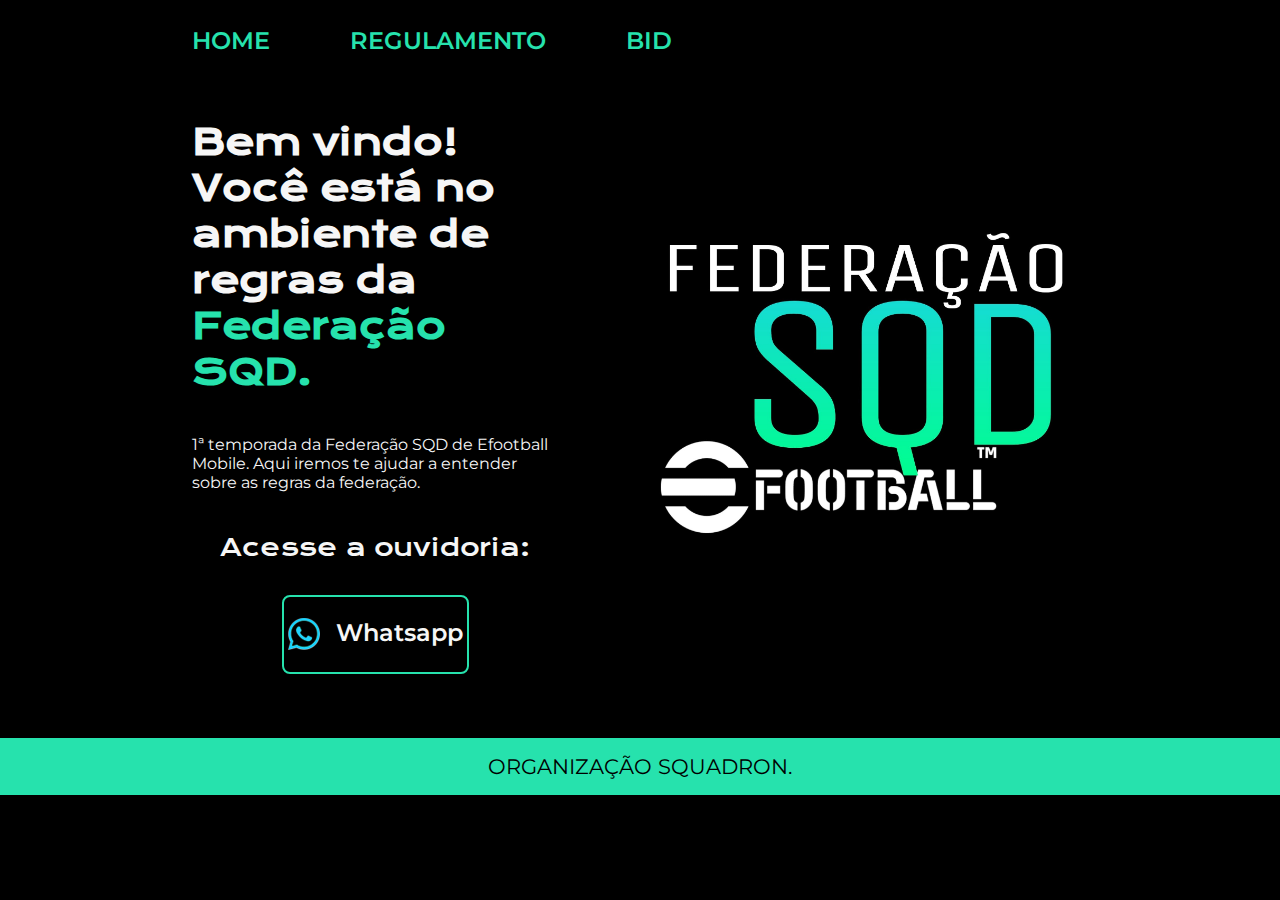
<file: REGULAMENTO/index.html>
<!DOCTYPE html>
<html lang="pt-br">

<head>
    <meta charset="UTF-8">
    <meta http-equiv="X-UA-Compatible" content="IE=edge">
    <meta name="viewport" content="width=device-width, initial-scale=1.0">
    <title>Regulamento</title>
    <link rel="stylesheet" href="./styles/style.css">
</head>

<body>
    <header class="cabecalho">
        <nav class="cabecalho__menu">
            <a class="cabecalho__menu__link" href="index.html">HOME</a>
            <a class="cabecalho__menu__link" href="REGULAMENTO.html">REGULAMENTO</a>
            <a class="cabecalho__menu__link" href="BID.html">BID</a>
        </nav>
    </header>
    <main class="apresentacao">
        <section class="apresentacao__conteudo">
            <h1 class="apresentacao__conteudo__titulo__tamanho">Bem vindo! <br>Você está no ambiente de regras da <strong
                    class="titulo-destaque">Federação SQD.<br></strong></h1>
            <p class="apresentacao__conteudo__texto">1ª temporada da Federação SQD de Efootball Mobile. Aqui iremos te
                ajudar a entender sobre as regras da federação.</p>
            <div class="apresentacao__links">
                <h2 class="apresentacao__links__subtitulo">Acesse a ouvidoria:</h2>

                <a class="apresentacao__links__navegacao" href="https://chat.whatsapp.com/JXNB5vXyrvqD1pKsnxObLy">
                    <img src="./assets/whatsapp.png">
                    Whatsapp
                </a>
            </div>
        </section>
        <img class="apresentacao__imagem" src="./assets/imgcort.jpeg" alt="Foto SQD">
    </main>
    <footer class="rodape">
        <p>ORGANIZAÇÃO SQUADRON.</p>
    </footer>
</body>

</html>
</file>
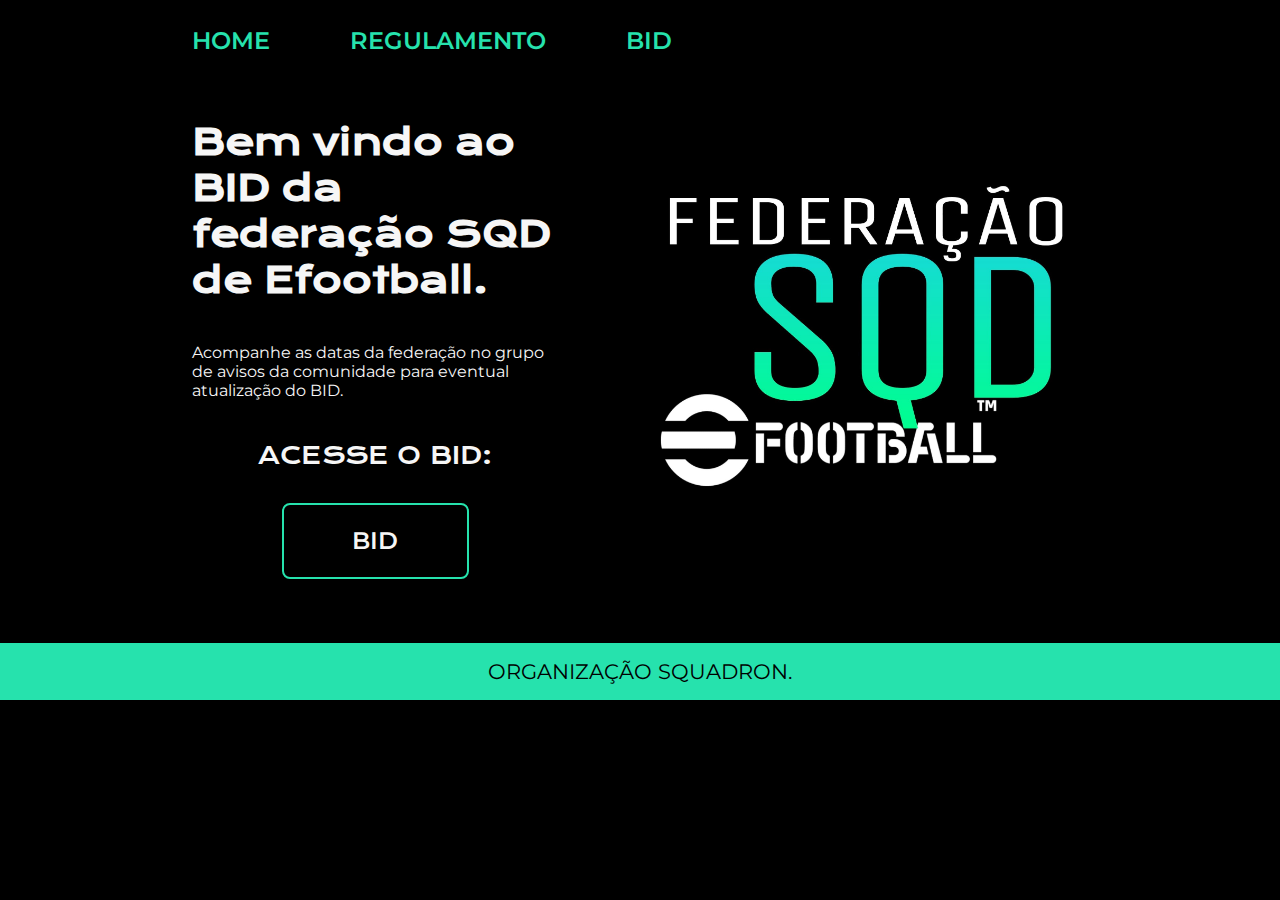
<file: REGULAMENTO/BID.html>
<!DOCTYPE html>
<html lang="pt-br">

<head>
    <meta charset="UTF-8">
    <meta http-equiv="X-UA-Compatible" content="IE=edge">
    <meta name="viewport" content="width=device-width, initial-scale=1.0">
    <title>Regulamento</title>
    <link rel="stylesheet" href="./styles/style.css">
</head>

<body>
    <header class="cabecalho">
        <nav class="cabecalho__menu">
            <a class="cabecalho__menu__link" href="index.html">HOME</a>
            <a class="cabecalho__menu__link" href="REGULAMENTO.html">REGULAMENTO</a>
            <a class="cabecalho__menu__link" href="BID.html">BID</a>
        </nav>
    </header>

    <main class="apresentacao">
        <section class="apresentacao__conteudo">
            <h1 class="apresentacao__conteudo__titulo__tamanho">Bem vindo ao BID da federação SQD de Efootball.</h1>
            <p class="apresentacao__conteudo__texto">Acompanhe as datas da federação no grupo de avisos da
                comunidade para eventual atualização do BID.</p>

            <div class="apresentacao__links">
                <h2 class="apresentacao__links__subtitulo">ACESSE O BID:</h2>
                <a class="apresentacao__links__navegacao"
                    href="https://drive.google.com/file/d/1cDZJe0WaY3lZBCLlsDnZuhOT_hHdAJb_/view?usp=drive_link">

                    BID
                </a>
            </div>

        </section>
        <img class="apresentacao__imagem" src="./assets/imgcort.jpeg" alt="LOGO SQD">
    </main>

    <footer class="rodape__test">

        <p>ORGANIZAÇÃO SQUADRON.</p>

    </footer>

</body>

</html>
</file>
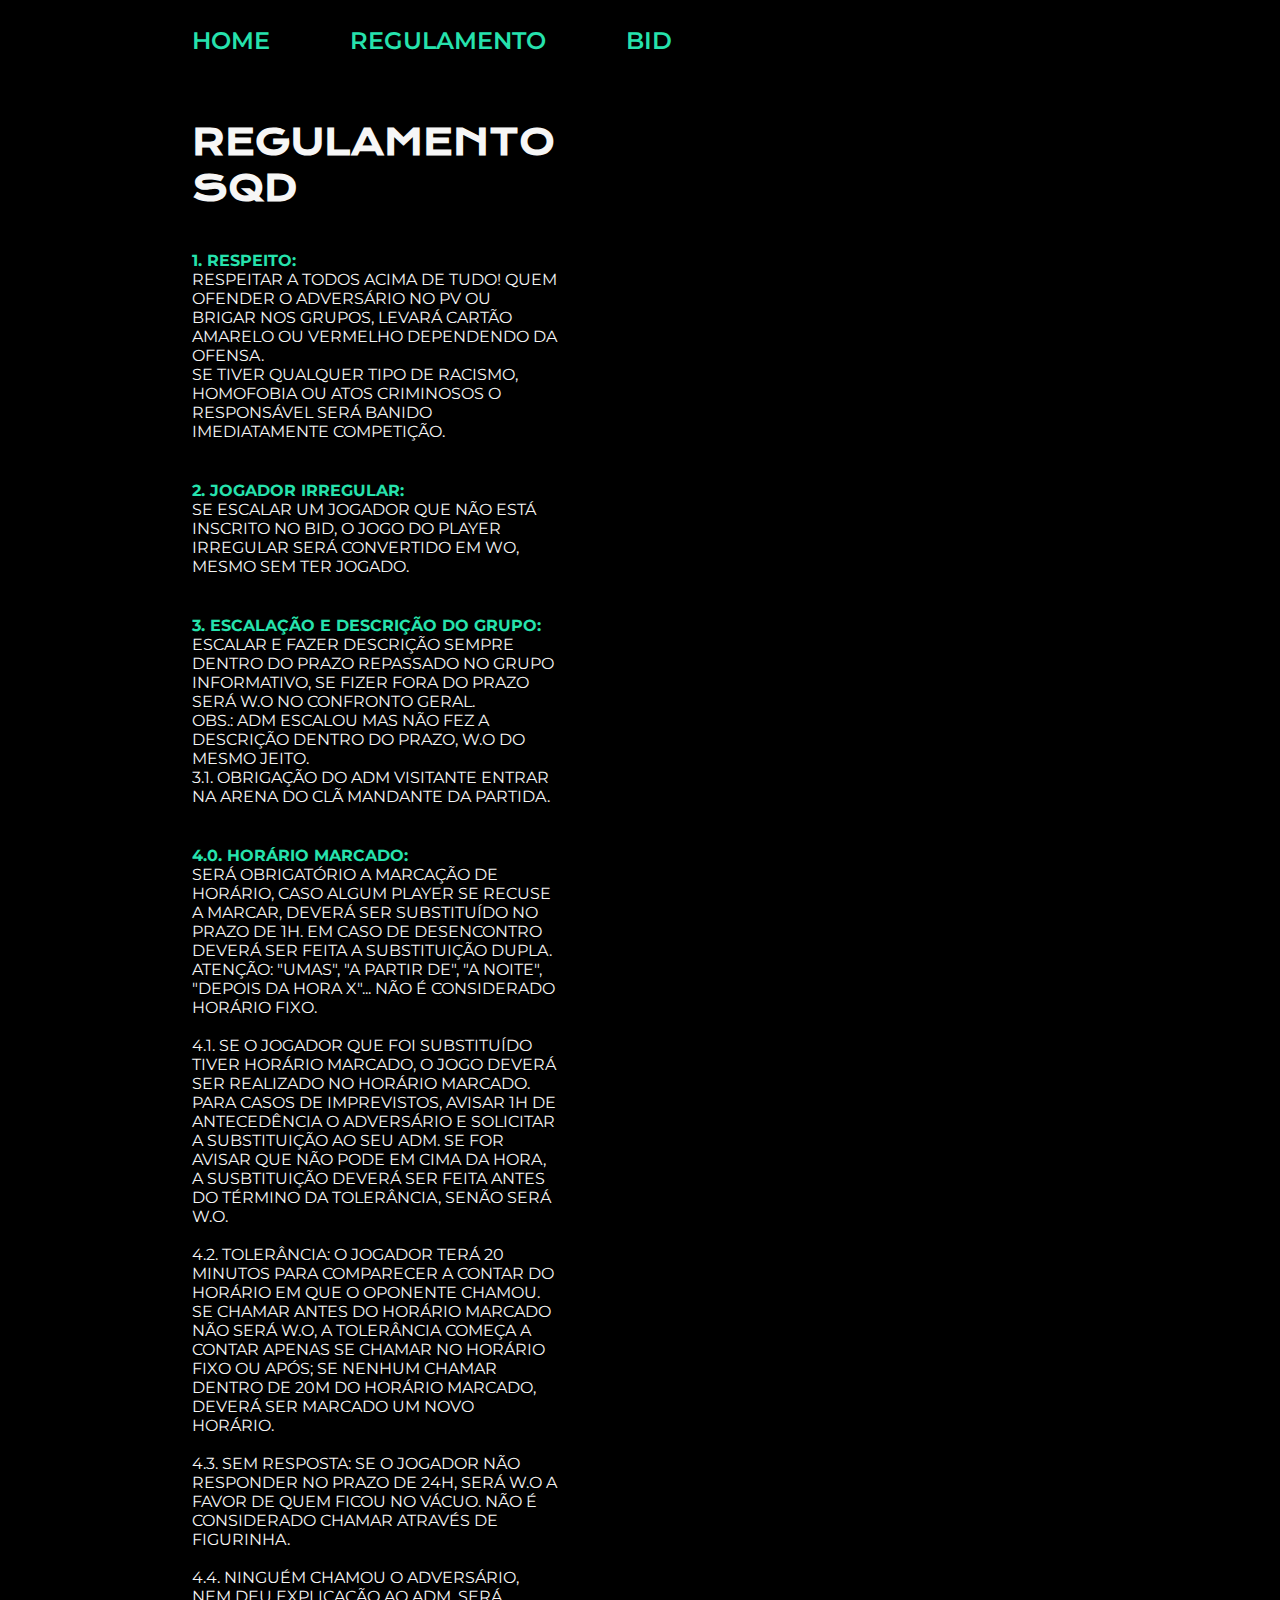
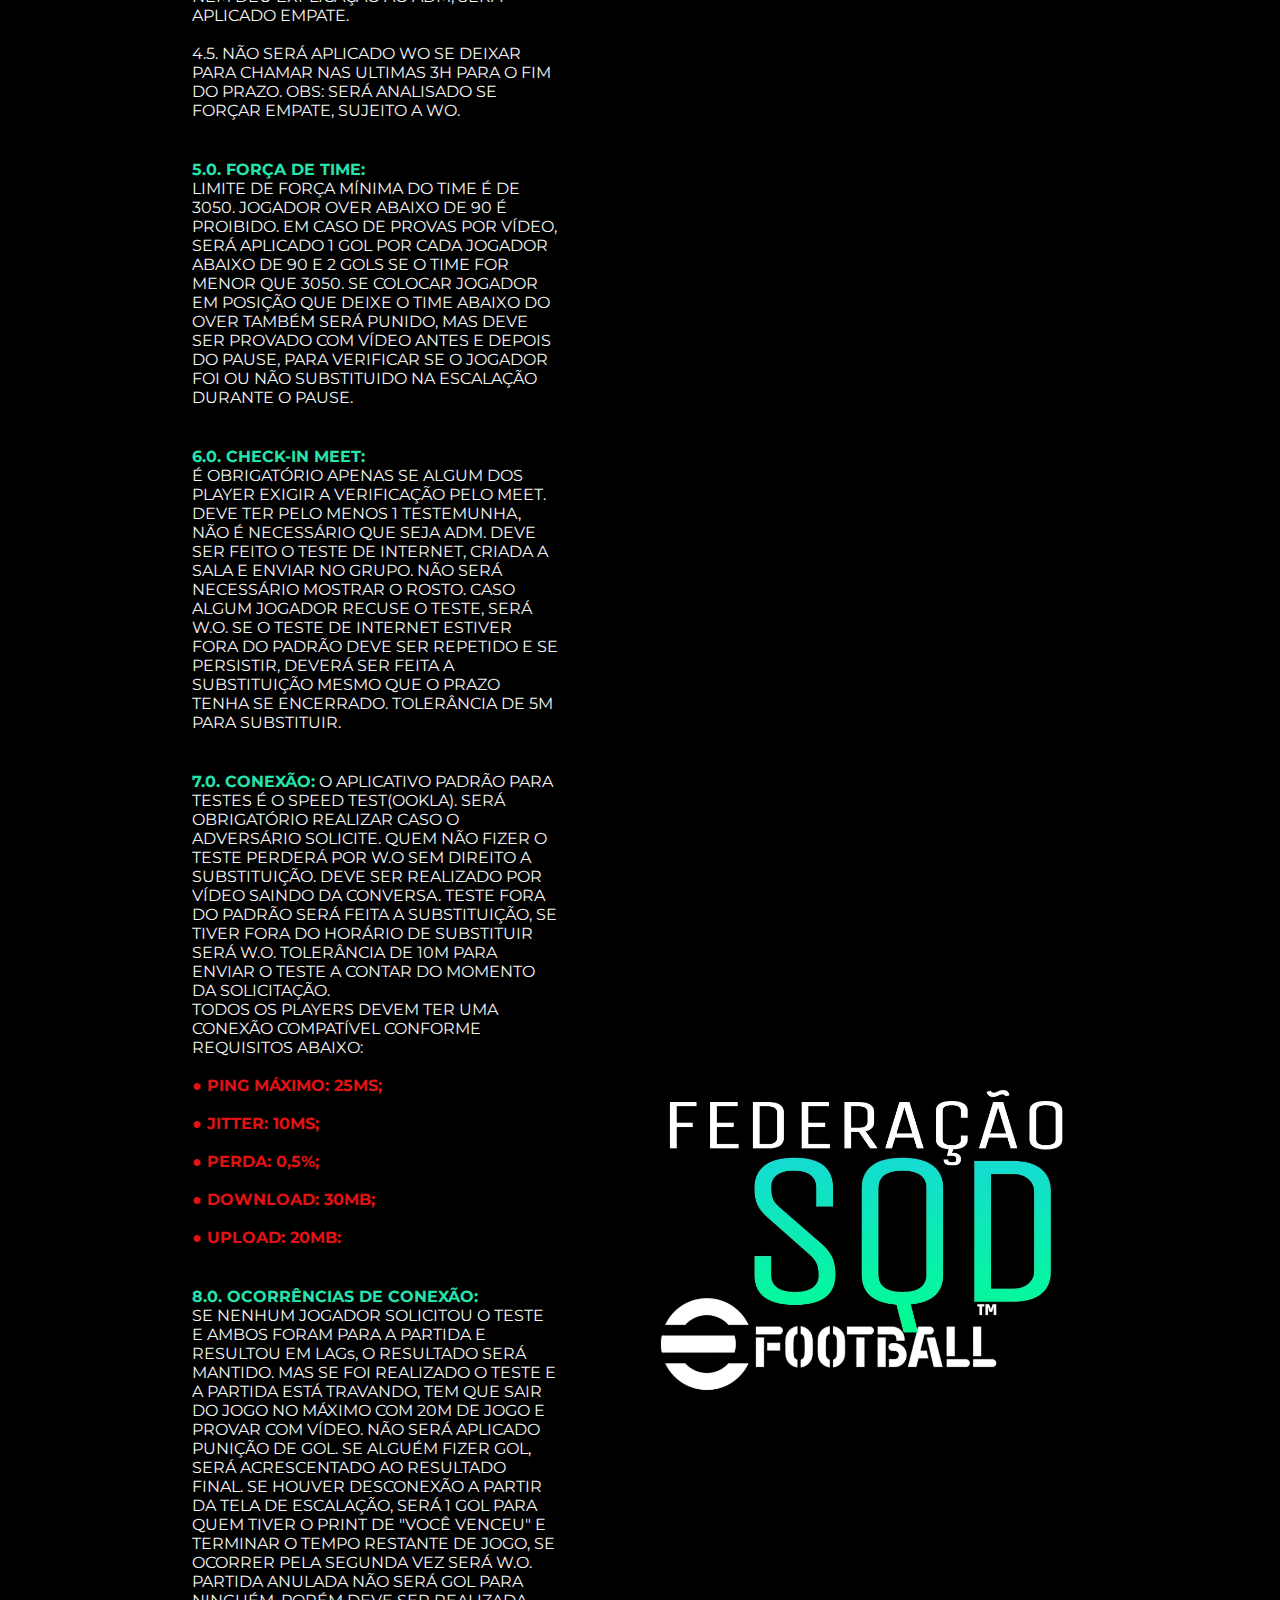
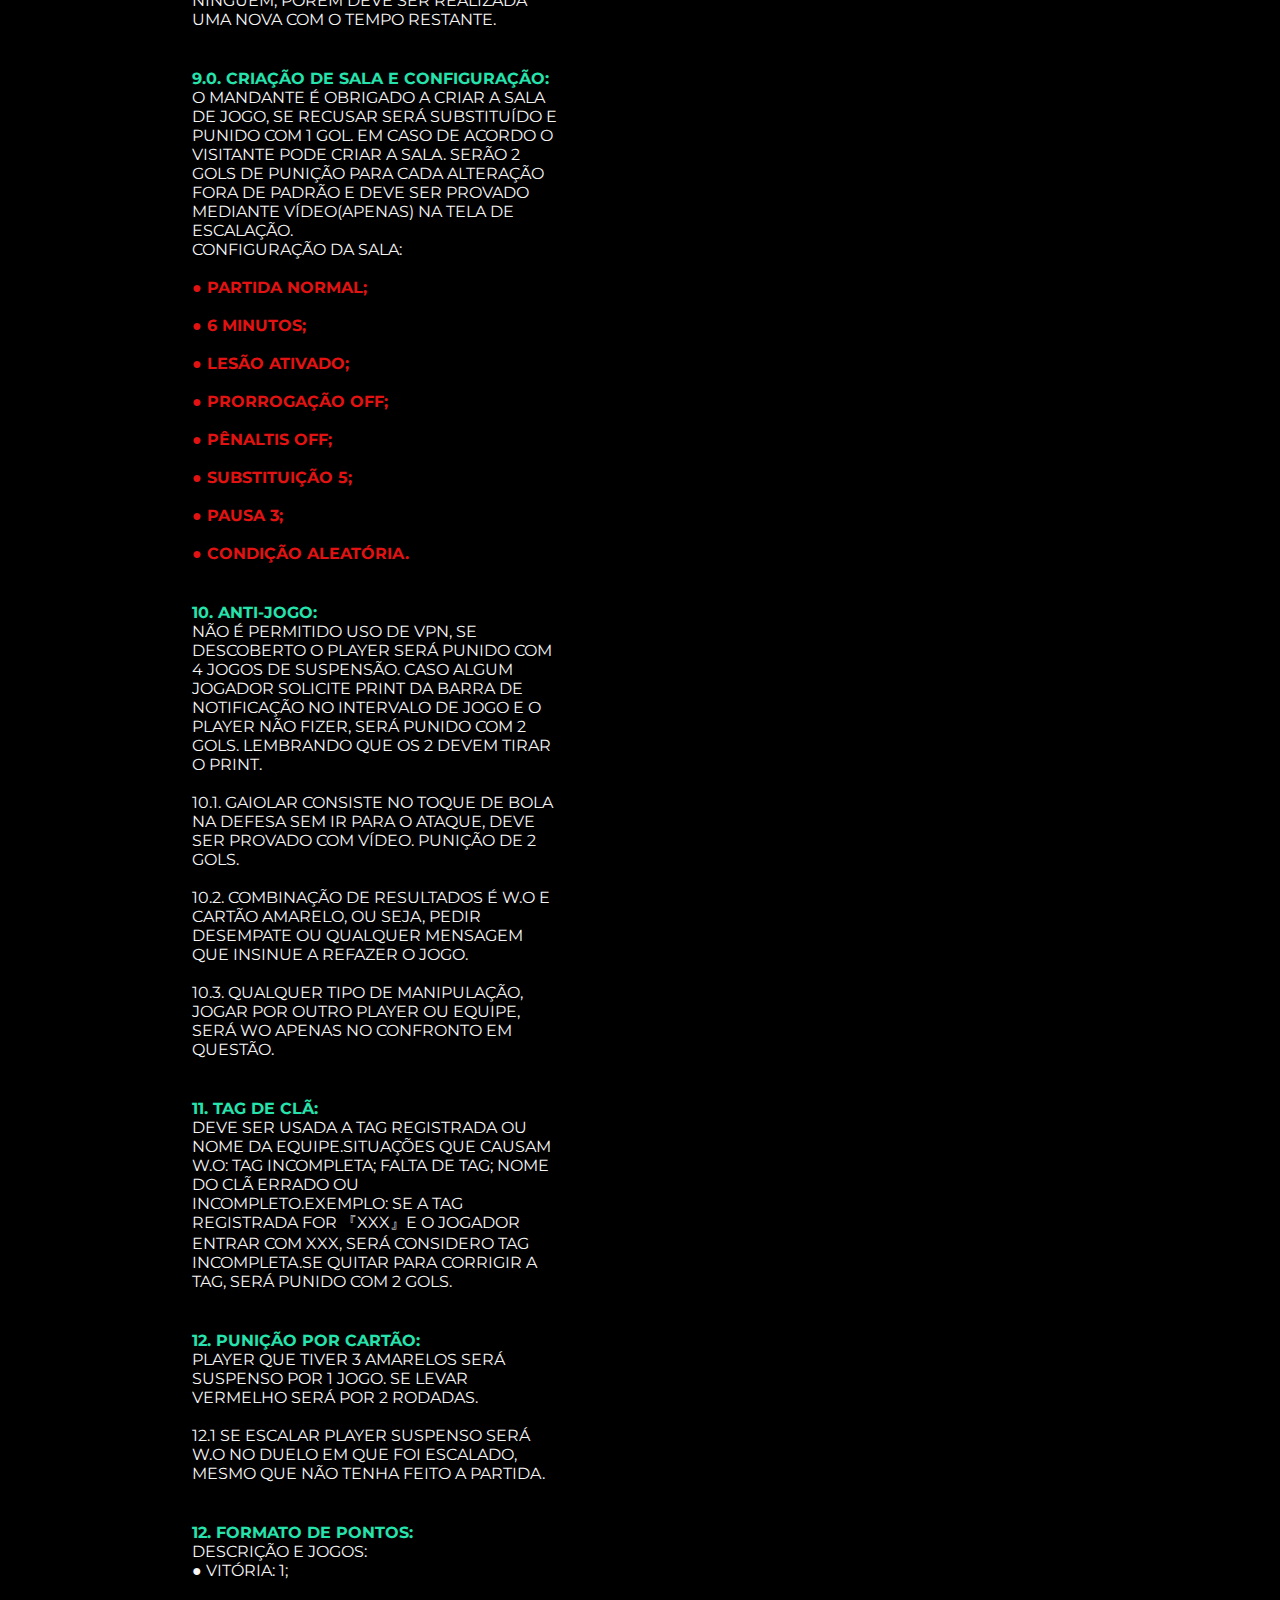
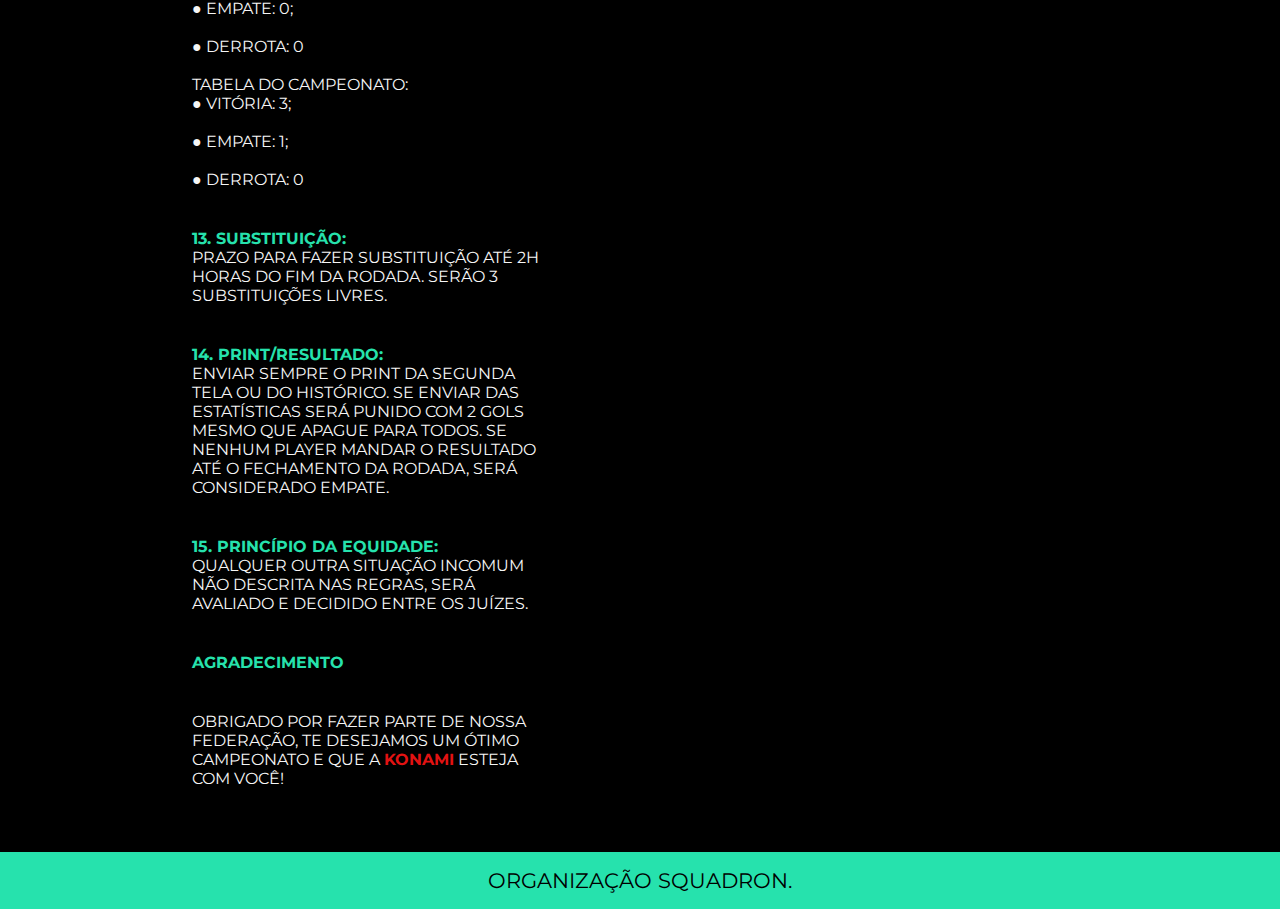
<file: REGULAMENTO/REGULAMENTO.html>
<!DOCTYPE html>
<html lang="pt-br">

<head>
    <meta charset="UTF-8">
    <meta http-equiv="X-UA-Compatible" content="IE=edge">
    <meta name="viewport" content="width=device-width, initial-scale=1.0">
    <title>Regulamento</title>
    <link rel="stylesheet" href="./styles/style.css">
</head>

<body>
    <header class="cabecalho">
        <nav class="cabecalho__menu">
            <a class="cabecalho__menu__link" href="index.html">HOME</a>
            <a class="cabecalho__menu__link" href="REGULAMENTO.html">REGULAMENTO</a>
            <a class="cabecalho__menu__link" href="BID.html">BID</a>
        </nav>
    </header>

    <main class="apresentacao">
        <section class="apresentacao__conteudo">
            <h1 class="apresentacao__conteudo__titulo">REGULAMENTO SQD</h1>
            <p class="apresentacao__conteudo__texto">
                <strong class="titulo-destaque">1. RESPEITO:</strong>
                <br>
                RESPEITAR A TODOS ACIMA DE TUDO! QUEM OFENDER O ADVERSÁRIO NO PV OU BRIGAR NOS GRUPOS, LEVARÁ CARTÃO
                AMARELO OU VERMELHO DEPENDENDO DA OFENSA.
                <br>SE TIVER QUALQUER TIPO DE RACISMO, HOMOFOBIA OU ATOS CRIMINOSOS O RESPONSÁVEL SERÁ BANIDO IMEDIATAMENTE COMPETIÇÃO.<br>
            </p>
            <p class="apresentacao__conteudo__texto">
                <strong class="titulo-destaque">2. JOGADOR IRREGULAR:</strong>
                <br>SE ESCALAR UM JOGADOR QUE NÃO ESTÁ INSCRITO NO BID, O JOGO DO PLAYER IRREGULAR SERÁ CONVERTIDO EM
                WO, MESMO SEM TER JOGADO.
            </p>
            <p class="apresentacao__conteudo__texto">
                <strong class="titulo-destaque">3. ESCALAÇÃO E DESCRIÇÃO DO GRUPO:</strong>
                <br>
                ESCALAR E FAZER DESCRIÇÃO SEMPRE DENTRO DO PRAZO REPASSADO NO GRUPO
                INFORMATIVO, SE FIZER FORA DO PRAZO SERÁ W.O NO CONFRONTO GERAL. <br>OBS.: ADM ESCALOU MAS NÃO FEZ A
                DESCRIÇÃO DENTRO DO PRAZO, W.O DO MESMO JEITO.<br>3.1. OBRIGAÇÃO DO ADM VISITANTE ENTRAR NA ARENA DO CLÃ
                MANDANTE DA PARTIDA.
            </p>
            <p class="apresentacao__conteudo__texto">
                <strong class="titulo-destaque">4.0. HORÁRIO MARCADO:</strong>
                <br>
                SERÁ OBRIGATÓRIO A MARCAÇÃO DE HORÁRIO, CASO ALGUM PLAYER SE RECUSE A MARCAR, DEVERÁ SER SUBSTITUÍDO NO
                PRAZO DE 1H. EM CASO DE DESENCONTRO DEVERÁ SER FEITA A SUBSTITUIÇÃO DUPLA. ATENÇÃO: "UMAS", "A PARTIR
                DE", "A
                NOITE", "DEPOIS DA HORA X"... NÃO É CONSIDERADO HORÁRIO FIXO.
                <br>
                <br> 4.1. SE O JOGADOR QUE FOI SUBSTITUÍDO TIVER HORÁRIO MARCADO, O
                JOGO DEVERÁ SER REALIZADO
                NO HORÁRIO MARCADO. PARA CASOS DE IMPREVISTOS, AVISAR 1H DE ANTECEDÊNCIA O ADVERSÁRIO E SOLICITAR A
                SUBSTITUIÇÃO AO SEU ADM.
                SE FOR AVISAR QUE NÃO PODE EM CIMA DA HORA, A SUSBTITUIÇÃO DEVERÁ SER FEITA ANTES DO TÉRMINO DA
                TOLERÂNCIA, SENÃO SERÁ W.O.
                <br>
                <br>
                4.2. TOLERÂNCIA: O JOGADOR TERÁ 20 MINUTOS PARA COMPARECER A CONTAR DO HORÁRIO EM QUE O OPONENTE CHAMOU.
                SE CHAMAR ANTES DO HORÁRIO MARCADO NÃO SERÁ W.O, A TOLERÂNCIA COMEÇA A CONTAR APENAS SE CHAMAR NO HORÁRIO
                FIXO OU APÓS; SE NENHUM CHAMAR DENTRO DE 20M DO HORÁRIO MARCADO,
                DEVERÁ SER MARCADO UM NOVO HORÁRIO.
                <br>
                <br>
                4.3. SEM RESPOSTA: SE O JOGADOR NÃO RESPONDER NO PRAZO DE 24H, SERÁ W.O A FAVOR DE QUEM FICOU NO VÁCUO.
                NÃO É CONSIDERADO CHAMAR ATRAVÉS DE FIGURINHA.
                <br>
                <br>4.4. NINGUÉM CHAMOU O ADVERSÁRIO, NEM DEU EXPLICAÇÃO AO ADM, SERÁ APLICADO EMPATE.
                <br>
                <br>4.5. NÃO SERÁ APLICADO WO SE DEIXAR PARA CHAMAR NAS ULTIMAS 3H PARA O FIM DO PRAZO. OBS: SERÁ
                ANALISADO SE FORÇAR EMPATE, SUJEITO A WO.
            </p>
            <p class="apresentacao__conteudo__texto">
                <strong class="titulo-destaque">5.0. FORÇA DE TIME:</strong>
                <br>
                LIMITE DE FORÇA MÍNIMA DO TIME É DE 3050. JOGADOR OVER ABAIXO DE 90 É PROIBIDO. EM CASO DE PROVAS POR
                VÍDEO, SERÁ APLICADO 1 GOL POR CADA JOGADOR ABAIXO DE 90 E 2 GOLS SE O TIME FOR MENOR QUE 3050. SE
                COLOCAR JOGADOR EM POSIÇÃO QUE DEIXE O TIME ABAIXO DO OVER TAMBÉM SERÁ
                PUNIDO, MAS DEVE SER PROVADO COM VÍDEO ANTES E DEPOIS DO PAUSE, PARA VERIFICAR SE O JOGADOR FOI OU NÃO
                SUBSTITUIDO NA ESCALAÇÃO DURANTE O PAUSE.
            </p>
            <p class="apresentacao__conteudo__texto">
                <strong class="titulo-destaque">6.0. CHECK-IN MEET:</strong>
                <br>
                É OBRIGATÓRIO APENAS SE ALGUM DOS PLAYER EXIGIR A VERIFICAÇÃO PELO MEET. DEVE TER PELO MENOS 1
                TESTEMUNHA, NÃO É NECESSÁRIO QUE SEJA ADM. DEVE SER FEITO O TESTE DE INTERNET, CRIADA A SALA E ENVIAR NO
                GRUPO. NÃO SERÁ NECESSÁRIO MOSTRAR O ROSTO. CASO ALGUM JOGADOR RECUSE O TESTE, SERÁ W.O. SE O TESTE DE
                INTERNET ESTIVER FORA DO PADRÃO DEVE SER REPETIDO E SE PERSISTIR, DEVERÁ SER FEITA A SUBSTITUIÇÃO MESMO
                QUE O PRAZO TENHA SE ENCERRADO. TOLERÂNCIA DE 5M PARA SUBSTITUIR.
            </p>
            <p class="apresentacao__conteudo__texto">
                <strong class="titulo-destaque">7.0. CONEXÃO:</strong>
                O APLICATIVO PADRÃO PARA TESTES É O SPEED TEST(OOKLA). SERÁ OBRIGATÓRIO REALIZAR CASO O ADVERSÁRIO
                SOLICITE.
                QUEM NÃO FIZER O TESTE PERDERÁ POR W.O SEM DIREITO A SUBSTITUIÇÃO. DEVE SER REALIZADO POR VÍDEO SAINDO
                DA CONVERSA.
                TESTE FORA DO PADRÃO SERÁ FEITA A SUBSTITUIÇÃO, SE TIVER FORA DO HORÁRIO DE SUBSTITUIR SERÁ W.O.
                TOLERÂNCIA DE 10M PARA ENVIAR O
                TESTE A CONTAR DO MOMENTO DA SOLICITAÇÃO.
                <br>
                TODOS OS PLAYERS DEVEM TER UMA CONEXÃO COMPATÍVEL CONFORME REQUISITOS ABAIXO:
                <br><br>
                <strong class="titulo-destaque1">● PING MÁXIMO: 25MS;</strong>
                <br>
                <br>
                <strong class="titulo-destaque1">● JITTER: 10MS;</strong>
                <br><br>
                <strong class="titulo-destaque1">● PERDA: 0,5%;</strong>
                <br><br>
                <strong class="titulo-destaque1">● DOWNLOAD: 30MB;</strong>
                <br><br>
                <strong class="titulo-destaque1">● UPLOAD: 20MB:</strong>
            </p>
            <p class="apresentacao__conteudo__texto">
                <strong class="titulo-destaque">8.0. OCORRÊNCIAS DE CONEXÃO:</strong>
                <br>
                SE NENHUM JOGADOR SOLICITOU O TESTE E AMBOS FORAM PARA A PARTIDA E RESULTOU EM LAGs, O RESULTADO SERÁ
                MANTIDO. MAS SE FOI REALIZADO O TESTE E A PARTIDA ESTÁ TRAVANDO, TEM QUE SAIR DO JOGO NO MÁXIMO COM 20M
                DE JOGO E PROVAR COM VÍDEO. NÃO SERÁ APLICADO PUNIÇÃO DE GOL. SE ALGUÉM FIZER GOL, SERÁ ACRESCENTADO AO
                RESULTADO FINAL.
                SE HOUVER DESCONEXÃO A PARTIR DA TELA DE ESCALAÇÃO, SERÁ 1 GOL PARA QUEM TIVER O PRINT DE "VOCÊ VENCEU"
                E TERMINAR O TEMPO RESTANTE DE JOGO, SE OCORRER PELA SEGUNDA VEZ SERÁ W.O. PARTIDA ANULADA NÃO SERÁ GOL
                PARA NINGUÉM, PORÉM DEVE SER REALIZADA UMA NOVA COM O TEMPO RESTANTE.
            </p>
            <p class="apresentacao__conteudo__texto">
                <strong class="titulo-destaque">9.0. CRIAÇÃO DE SALA E CONFIGURAÇÃO: </strong>
                <br>
                O MANDANTE É OBRIGADO A CRIAR A SALA DE JOGO, SE RECUSAR SERÁ SUBSTITUÍDO E PUNIDO COM 1 GOL. EM CASO DE
                ACORDO O VISITANTE PODE CRIAR A SALA. SERÃO 2 GOLS DE PUNIÇÃO PARA CADA ALTERAÇÃO FORA DE
                PADRÃO E DEVE SER PROVADO MEDIANTE VÍDEO(APENAS) NA TELA DE ESCALAÇÃO.
                <br>
                CONFIGURAÇÃO DA SALA:
                <br><br>
                <strong class="titulo-destaque1">● PARTIDA NORMAL;</strong>
                <br><br>
                <strong class="titulo-destaque1">● 6 MINUTOS;</strong>
                <br><br>
                <strong class="titulo-destaque1">● LESÃO ATIVADO;</strong>
                <br><br>
                <strong class="titulo-destaque1">● PRORROGAÇÃO OFF;</strong>
                <br><br>
                <strong class="titulo-destaque1">● PÊNALTIS OFF;</strong>
                <br><br>
                <strong class="titulo-destaque1">● SUBSTITUIÇÃO 5;</strong>
                <br><br>
                <strong class="titulo-destaque1">● PAUSA 3;</strong>
                <br><br>
                <strong class="titulo-destaque1">● CONDIÇÃO ALEATÓRIA.</strong>
            </p>
            <p class="apresentacao__conteudo__texto">
                <strong class="titulo-destaque">10. ANTI-JOGO:</strong>
                <br>
                NÃO É PERMITIDO USO DE VPN, SE DESCOBERTO O PLAYER SERÁ PUNIDO COM 4 JOGOS DE SUSPENSÃO. CASO ALGUM
                JOGADOR SOLICITE PRINT DA BARRA DE NOTIFICAÇÃO NO INTERVALO DE JOGO E O PLAYER NÃO FIZER, SERÁ PUNIDO
                COM 2 GOLS. LEMBRANDO QUE OS 2 DEVEM TIRAR O PRINT.
                <br><br>
                10.1. GAIOLAR CONSISTE NO TOQUE DE BOLA NA DEFESA SEM IR PARA O ATAQUE, DEVE SER PROVADO COM VÍDEO. PUNIÇÃO DE
                2 GOLS.
                <br><br>
                10.2. COMBINAÇÃO DE RESULTADOS É W.O E CARTÃO AMARELO, OU SEJA, PEDIR DESEMPATE OU QUALQUER MENSAGEM QUE INSINUE A
                REFAZER O JOGO.
                <br><br>10.3. QUALQUER TIPO DE MANIPULAÇÃO, JOGAR POR OUTRO PLAYER OU EQUIPE, SERÁ WO APENAS NO CONFRONTO EM
                QUESTÃO.
            </p>
            <p class="apresentacao__conteudo__texto">
                <strong class="titulo-destaque">11. TAG DE CLÃ:</strong>
                <br>
                DEVE SER USADA A TAG REGISTRADA OU NOME DA EQUIPE.SITUAÇÕES QUE CAUSAM W.O: TAG INCOMPLETA; FALTA DE TAG; NOME DO CLÃ ERRADO OU INCOMPLETO.EXEMPLO: SE A TAG REGISTRADA FOR 『XXX』E O JOGADOR ENTRAR COM XXX, SERÁ CONSIDERO TAG INCOMPLETA.SE QUITAR PARA CORRIGIR A TAG, SERÁ PUNIDO COM 2 GOLS.
            </p>
            <p class="apresentacao__conteudo__texto">
                <strong class="titulo-destaque">12. PUNIÇÃO POR CARTÃO:</strong>
                <br>
                PLAYER QUE TIVER 3 AMARELOS SERÁ SUSPENSO POR 1 JOGO. SE LEVAR VERMELHO SERÁ POR 2 RODADAS.
                <br><br>
                12.1 SE ESCALAR PLAYER SUSPENSO SERÁ W.O NO DUELO EM QUE FOI ESCALADO, MESMO QUE NÃO TENHA FEITO A PARTIDA.
            </p>
            <p class="apresentacao__conteudo__texto">
                <strong class="titulo-destaque">12. FORMATO DE PONTOS:</strong>
                <br>
                DESCRIÇÃO E JOGOS:
                <br>
                ● VITÓRIA: 1;
                <br><br>
                ● EMPATE: 0;
                <br><br>
                ● DERROTA: 0
                <br><br>
                TABELA DO CAMPEONATO:<br>
                ● VITÓRIA: 3;
                <br><br>
                ● EMPATE: 1;
                <br><br>
                ● DERROTA: 0
            </p>
            <p class="apresentacao__conteudo__texto">
                <strong class="titulo-destaque">13. SUBSTITUIÇÃO:</strong>
                <br>
                PRAZO PARA FAZER SUBSTITUIÇÃO ATÉ 2H HORAS DO FIM DA RODADA. SERÃO 3 SUBSTITUIÇÕES
                LIVRES.
            </p>
            <p class="apresentacao__conteudo__texto">
                <strong class="titulo-destaque">14. PRINT/RESULTADO:</strong>
                <br>
                ENVIAR SEMPRE O PRINT DA SEGUNDA TELA OU DO HISTÓRICO. SE ENVIAR DAS ESTATÍSTICAS SERÁ PUNIDO COM 2 GOLS
                MESMO QUE APAGUE PARA TODOS. SE NENHUM PLAYER MANDAR O RESULTADO ATÉ O FECHAMENTO DA RODADA, SERÁ
                CONSIDERADO EMPATE.
            </p>
            <p class="apresentacao__conteudo__texto">
                <strong class="titulo-destaque">15. PRINCÍPIO DA EQUIDADE:</strong>
                <br>
                QUALQUER OUTRA SITUAÇÃO INCOMUM NÃO DESCRITA NAS REGRAS, SERÁ AVALIADO E DECIDIDO ENTRE OS JUÍZES.
            </p>
            <p class="apresentacao__conteudo__texto">
                <strong class="titulo-destaque">AGRADECIMENTO</strong>
            </p>
            <p class="apresentacao__conteudo__texto">
                OBRIGADO POR FAZER PARTE DE NOSSA FEDERAÇÃO, TE DESEJAMOS UM ÓTIMO CAMPEONATO E QUE A <strong
                    class="titulo-destaque1">KONAMI</strong> ESTEJA COM VOCÊ!</p>

        </section>
        <img class="apresentacao__imagem" src="./assets/imgcort.jpeg" alt="LOGO SQD">
    </main>

    <footer class="rodape">
        <p>ORGANIZAÇÃO SQUADRON. </p>
    </footer>
</body>

</html>
</file>
<file: REGULAMENTO/styles/style.css>
@import url('https://fonts.googleapis.com/css2?family=Krona+One&family=Montserrat:wght@400;600&display=swap');

:root {
    --cor-primaria: #000000;
    --cor-secundaria: #F6F6F6;
    --cor-terciaria: #26e2ad;
    --cor-hover: #272727;

    --fonte-primaria: 'Krona One', sans-serif;
    --fonte-secundaria: 'Montserrat', sans-serif;
}

* {
    margin: 0;
    padding: 0;
}

body {
    box-sizing: border-box;
    background-color: var(--cor-primaria);
    color: var(--cor-secundaria);
}

.titulo-destaque {
    color: var(--cor-terciaria);
}

.titulo-destaque1 {
    color: #ea1313fe
}

.cabecalho {
    padding: 2% 0% 0% 15%;
}

.cabecalho__menu {
    display: flex;
    gap: 80px;
}

.cabecalho__menu__link {
    font-family: var(--fonte-secundaria);
    font-size: 1.5rem;
    font-weight: 600;
    color: var(--cor-terciaria);
    text-decoration: none;
}

.apresentacao {
    padding: 5% 15%;
    display: flex;
    align-items: center;
    justify-content: space-between;
    gap: 82px;
}

.apresentacao__conteudo {
    width: 50%;
    display: flex;
    flex-direction: column;
    gap: 40px;
}

.apresentacao__conteudo__titulo {
    font-size: 2.25rem;
    font-family: var(--fonte-primaria);

}

.apresentacao__conteudo__titulo__tamanho {
    font-size: 2.25rem;
    font-family: var(--fonte-primaria);
}

.apresentacao__conteudo__texto {
    font-size: 1.0rem;
    font-family: var(--fonte-secundaria);
}

.apresentacao__conteudo__txt {
    font-size: 1.3rem;
    font-family: var(--fonte-secundaria);
    color: var(--cor-terciaria);
}

.apresentacao__links {
    display: flex;
    flex-direction: column;
    justify-content: space-between;
    align-items: center;
    gap: 32px;
}

.apresentacao__links__subtitulo {
    font-family: var(--fonte-primaria);
    font-weight: 400;
    font-size: 1.5rem;
}

.apresentacao__links__navegacao {
    display: flex;
    justify-content: center;
    gap: 16px;
    border: 2px solid var(--cor-terciaria);
    width: 50%;
    text-align: center;
    border-radius: 8px;
    font-size: 1.5rem;
    font-weight: 600;
    padding: 21.5px 0;
    text-decoration: none;
    color: var(--cor-secundaria);
    font-family: var(--fonte-secundaria);
}

.apresentacao__links__navegacao:hover {
    background-color: var(--cor-hover);
    align-items: center;
}

.apresentacao__imagem {
    width: 50%;

}

.rodape {
    color: var(--cor-primaria);
    background-color: var(--cor-terciaria);
    padding: 16px;
    text-align: center;
    font-family: var(--fonte-secundaria);
    font-size: 1.3rem;
    font-weight: 400;
}

.rodape__test {
    color: var(--cor-primaria);
    background-color: var(--cor-terciaria);
    padding: 16px;
    text-align: center;
    font-family: var(--fonte-secundaria);
    font-size: 1.3rem;
    font-weight: 400;
    position: relative;
    
}

@media (max-width: 834px) {
    .cabecalho {
        padding: 10%;
    }

    .cabecalho__menu {
        justify-content: space-between;
        gap: 15px;

    }

    .apresentacao {
        flex-direction: column-reverse;
        padding: 5%;
        
    }

    .apresentacao__conteudo {
        width: auto;
    }

    .apresentacao__conteudo__titulo {
        text-align: center;
        text-wrap: nowrap;
        font-size: 1.6rem;
    }

    .apresentacao__conteudo__titulo__tamanho {
        text-align: center;

    }
}
</file>
